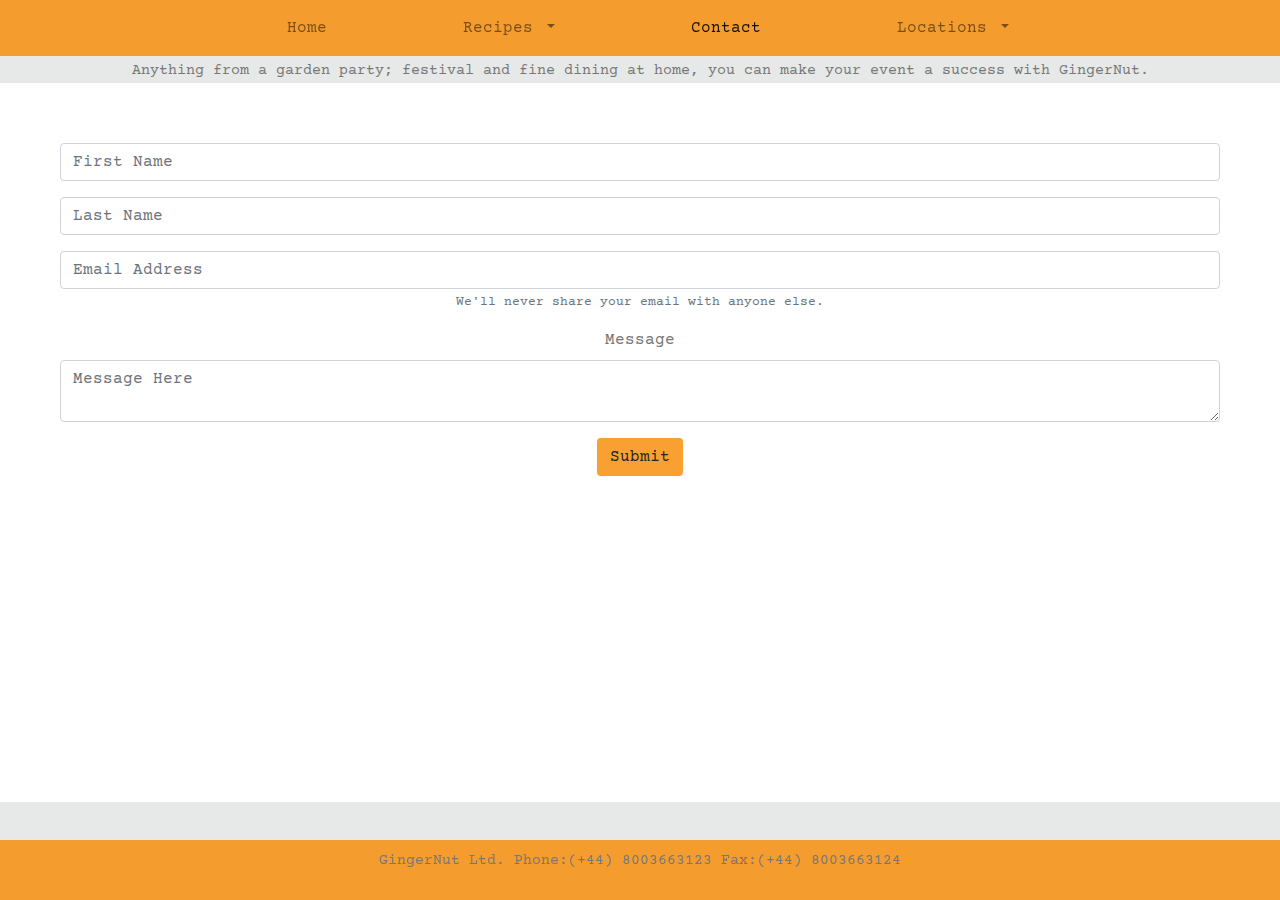
<file: contact.html>
<!DOCTYPE html>
<html lang="en">
  <head>
    <meta charset="UTF-8" />
    <meta name="viewport" content="width=device-width, initial-scale=1.0" />
    <link
      rel="stylesheet"
      href="https://stackpath.bootstrapcdn.com/bootstrap/4.5.2/css/bootstrap.min.css"
      integrity="sha384-JcKb8q3iqJ61gNV9KGb8thSsNjpSL0n8PARn9HuZOnIxN0hoP+VmmDGMN5t9UJ0Z"
      crossorigin="anonymous"
    />
    <link
      href="https://fonts.googleapis.com/css2?family=Courier+Prime&family=Open+Sans+Condensed:wght@300&display=swap"
      rel="stylesheet"
    />
    <link
      rel="stylesheet"
      href="https://use.fontawesome.com/releases/v5.6.3/css/all.css"
      integrity="sha384-UHRtZLI+pbxtHCWp1t77Bi1L4ZtiqrqD80Kn4Z8NTSRyMA2Fd33n5dQ8lWUE00s/"
      crossorigin="anonymous"
    />
    <link
      rel="apple-touch-icon"
      sizes="180x180"
      href="assets/favicon/apple-touch-icon.png"
    />
    <link
      rel="icon"
      type="image/png"
      sizes="32x32"
      href="assets/favicon/favicon-32x32.png"
    />
    <link
      rel="icon"
      type="image/png"
      sizes="16x16"
      href="assets/favicon/favicon-16x16.png"
    />
    <link rel="manifest" href="assets/favicon/site.webmanifest" />
    <link rel="stylesheet" href="assets/css/style.css" type="text/css" />
    <title>Private Dining & Event Catering</title>
  </head>
  <body>
  <!----------------------------------------Start of Header--------------------------------------> 
  <header class="bg-grey">
      <div class="banner">
        <p class="m-0">
          Anything from a garden party; festival and fine dining at home, you
          can make your event a success with GingerNut.
        </p>
      </div>
<!----------------------------------------Start of Navbar--------------------------------------> 
      <nav class="fixed-top bg-teal navbar navbar-expand-lg navbar-light">
        <a class="navbar-brand" href="#"></a>
        <button
          class="navbar-toggler"
          type="button"
          data-toggle="collapse"
          data-target="#navbarSupportedContent"
          aria-controls="navbarSupportedContent"
          aria-expanded="false"
          aria-label="Toggle navigation"
        >
          <span class="navbar-toggler-icon"></span>
        </button>

        <div class="collapse navbar-collapse" id="navbarSupportedContent">
          <ul class="navbar-nav mx-auto">
            <li class="nav-item">
              <a class="nav-link" href="index.html"
                >Home <span class="sr-only">(current)</span></a
              >
            </li>
            <li class="nav-item dropdown">
              <a
                class="nav-link dropdown-toggle"
                href="recipes.html"
                role="button"
                data-toggle="dropdown"
                aria-haspopup="true"
                aria-expanded="false"
              >
                Recipes
              </a>
              <div
                class="dropdown-content dropdown-menu"
                aria-labelledby="navbarDropdown"
              >
                <a class="dropdown-item" href="recipes.html">Starters</a>
                <a class="dropdown-item" href="recipes.html#mains">Mains</a>
                <a class="dropdown-item" href="recipes.html#desserts"
                  >Desserts</a
                >
              </div>
            </li>
            <li class="nav-item active">
              <a class="nav-link" href="contact.html"
                >Contact <span class="sr-only">(current)</span></a
              >
            </li>
            <li class="nav-item dropdown">
              <a
                class="nav-link dropdown-toggle"
                href="#"
                id="navbarDropdown"
                role="button"
                data-toggle="dropdown"
                aria-haspopup="true"
                aria-expanded="false"
              >
                Locations
              </a>
              <div
                class="dropdown-content dropdown-menu"
                aria-labelledby="navbarDropdown"
              >
                <a class="dropdown-item" href="locations.html">Head Office</a>
                <a class="dropdown-item" href="locations.html#popuprest"
                  >Pop Up restaurants</a
                >
                <a class="dropdown-item" href="locations.html#popupdeli"
                  >Pop up Delis</a
                >
              </div>
            </li>
          </ul>
        </div>
      </nav>
    </header>
   <!----------------------------------------End of Header and Navbar start of Form-------------------------------------->  
<section class="boxed bg-white">    
            <form class="text-center">
                <div class="form-group">
                    <input class="form-control" type="text" id="fname" placeholder="First Name" required>
                </div>
                <div class="form-group">
                    <input class="form-control" type="text" id="lname" placeholder="Last Name" required>
                </div>
                <div class="form-group">
                    <input class="form-control" type="email" id="email" required placeholder="Email Address" aria-describedby="ehelp">
                    <small id="ehelp" class="form-text text-muted">We'll never share your email with anyone else.</small>
                </div>
                <div class="form-group">
                    <label for="textdrop">Message</label>
                    <textarea class="form-control" type="text" id="textdrop" placeholder="Message Here" required></textarea>
                </div>
                <button type="submit" class="btn bg-teal">Submit</button>
            </form>

        
    </section>
<!----------------------------------------End of Form  and Start of Footer--------------------------------------> 
<footer class="fixed-bottom">        
        <div class="bg-grey row">
        <div class="col-4 text-right social-networks">
            <a href="http://www.facebook.com" target="_blank"
            ><i class="fab fa-facebook-f"></i
            ></a>
        </div>
        <div class="col-2 social-networks">
            <a href="http://www.twitter.com" target="_blank"
            ><i class="fab fa-twitter"></i
            ></a>
        </div>
        <div class="col-2 social-networks">
            <a href="http://www.youtube.com" target="_blank"
            ><i class="fab fa-youtube"></i
            ></a>
        </div>
        <div class="col-4 text-left social-networks">
            <a
            href="https://www.instagram.com/chef.gingerbeard/?hl=en"
            target="_blank"
            ><i class="fab fa-instagram"></i
            ></a>
        </div>
        <div class="col-12 bg-teal fbanner">
            <p class="mb-0">
            GingerNut Ltd. Phone:(+44) 8003663123 Fax:(+44) 8003663124
            </p>
        </div>
        </div>  
</footer>
<!----------------------------------------End of Footer--------------------------------------> 
    <script
      src="https://code.jquery.com/jquery-3.5.1.slim.min.js"
      integrity="sha384-DfXdz2htPH0lsSSs5nCTpuj/zy4C+OGpamoFVy38MVBnE+IbbVYUew+OrCXaRkfj"
      crossorigin="anonymous"
    ></script>
    <script
      src="https://cdn.jsdelivr.net/npm/popper.js@1.16.1/dist/umd/popper.min.js"
      integrity="sha384-9/reFTGAW83EW2RDu2S0VKaIzap3H66lZH81PoYlFhbGU+6BZp6G7niu735Sk7lN"
      crossorigin="anonymous"
    ></script>
    <script
      src="https://stackpath.bootstrapcdn.com/bootstrap/4.5.2/js/bootstrap.min.js"
      integrity="sha384-B4gt1jrGC7Jh4AgTPSdUtOBvfO8shuf57BaghqFfPlYxofvL8/KUEfYiJOMMV+rV"
      crossorigin="anonymous"
    ></script>
  </body>
</html>
</file>
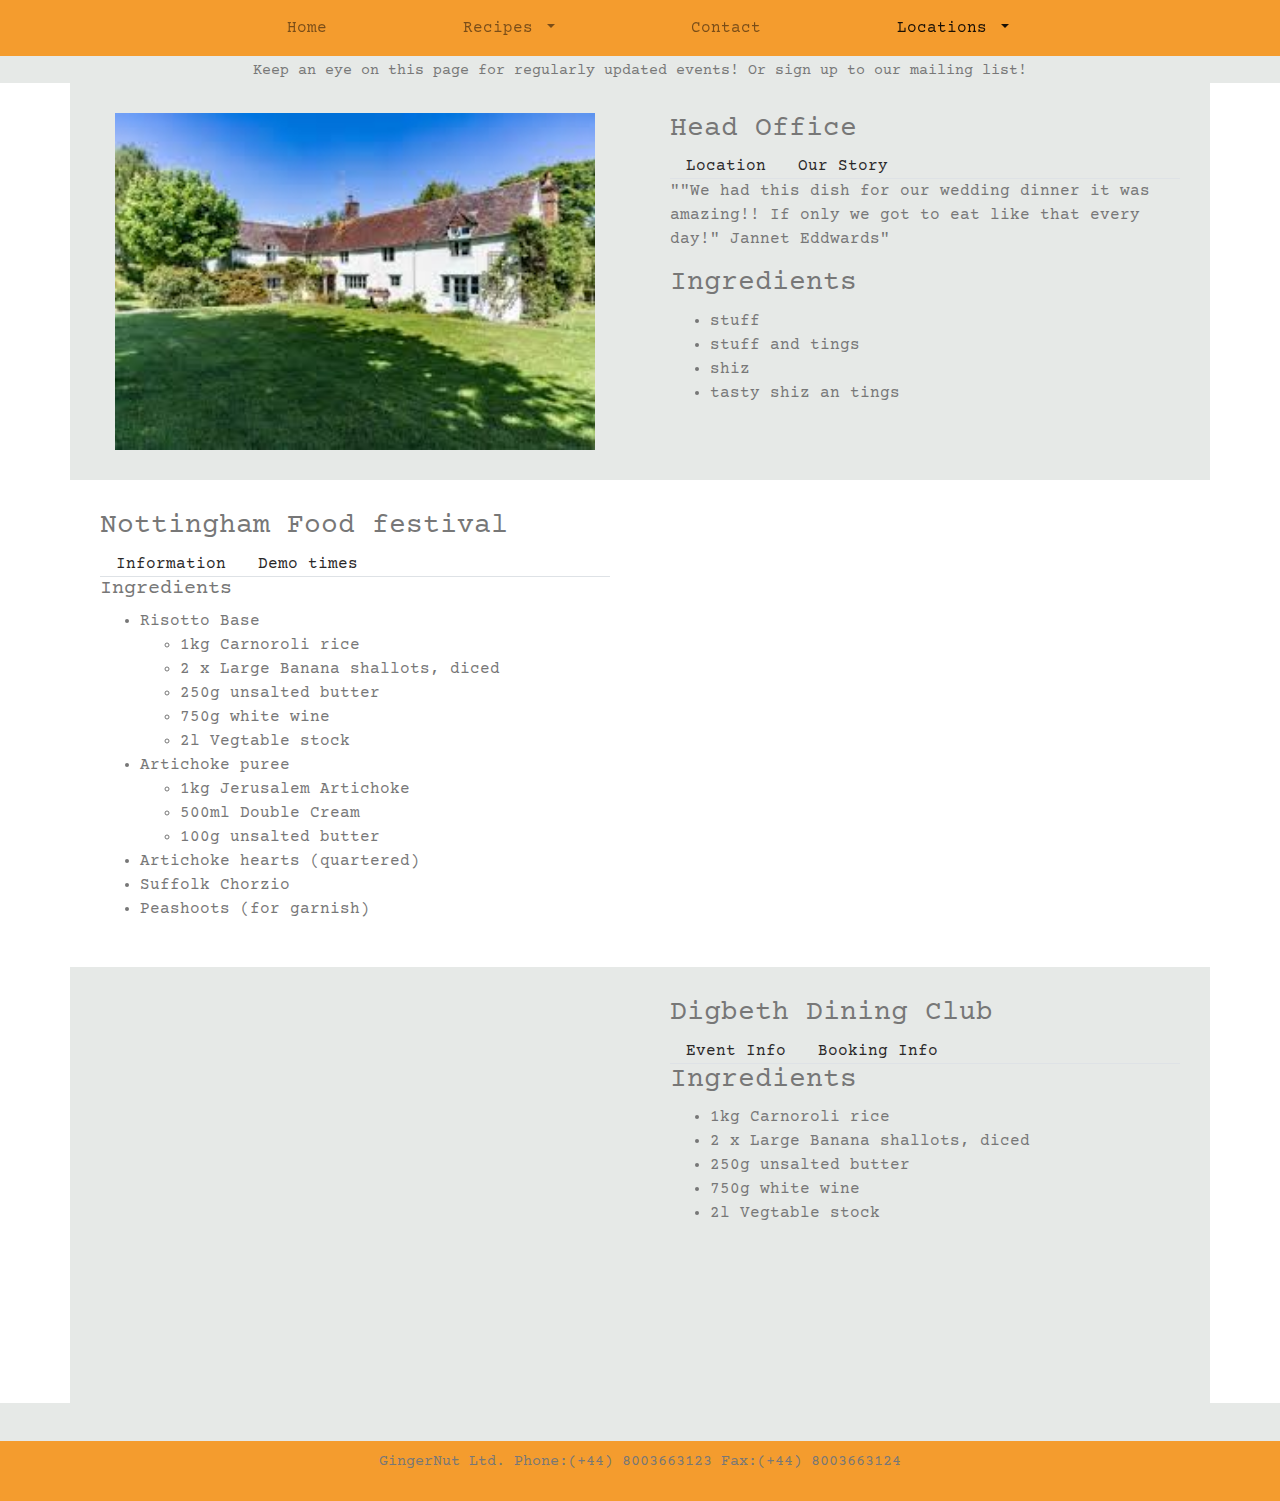
<file: locations.html>
<!DOCTYPE html>
<html lang="en">
  <head>
    <meta charset="UTF-8" />
    <meta name="viewport" content="width=device-width, initial-scale=1.0" />
    <link
      rel="stylesheet"
      href="https://stackpath.bootstrapcdn.com/bootstrap/4.5.2/css/bootstrap.min.css"
      integrity="sha384-JcKb8q3iqJ61gNV9KGb8thSsNjpSL0n8PARn9HuZOnIxN0hoP+VmmDGMN5t9UJ0Z"
      crossorigin="anonymous"
    />
    <link
      href="https://fonts.googleapis.com/css2?family=Courier+Prime&family=Open+Sans+Condensed:wght@300&display=swap"
      rel="stylesheet"
    />
    <link
      rel="stylesheet"
      href="https://use.fontawesome.com/releases/v5.6.3/css/all.css"
      integrity="sha384-UHRtZLI+pbxtHCWp1t77Bi1L4ZtiqrqD80Kn4Z8NTSRyMA2Fd33n5dQ8lWUE00s/"
      crossorigin="anonymous"
    />
    <link
      rel="apple-touch-icon"
      sizes="180x180"
      href="assets/favicon/apple-touch-icon.png"
    />
    <link
      rel="icon"
      type="image/png"
      sizes="32x32"
      href="assets/favicon/favicon-32x32.png"
    />
    <link
      rel="icon"
      type="image/png"
      sizes="16x16"
      href="assets/favicon/favicon-16x16.png"
    />
    <link rel="manifest" href="assets/favicon/site.webmanifest" />
    <link rel="stylesheet" href="assets/css/style.css" type="text/css" />
    <title>Private Dining & Event Catering</title>
  </head>
  <body>
  <!----------------------------------------Start of Header--------------------------------------> 
    <header class="bg-grey">
      <div class="banner">
        <p class="m-0">
          Keep an eye on this page for regularly updated events! Or sign up to
          our mailing list!
        </p>
      </div>
<!----------------------------------------Start of Navbar--------------------------------------> 
      <nav class="fixed-top bg-teal navbar navbar-expand-lg navbar-light">
        <a class="navbar-brand" href="#"></a>
        <button
          class="navbar-toggler"
          type="button"
          data-toggle="collapse"
          data-target="#navbarSupportedContent"
          aria-controls="navbarSupportedContent"
          aria-expanded="false"
          aria-label="Toggle navigation"
        >
          <span class="navbar-toggler-icon"></span>
        </button>

        <div class="collapse navbar-collapse" id="navbarSupportedContent">
          <ul class="navbar-nav mx-auto">
            <li class="nav-item">
              <a class="nav-link" href="index.html"
                >Home <span class="sr-only">(current)</span></a
              >
            </li>
            <li class="nav-item dropdown">
              <a
                class="nav-link dropdown-toggle"
                href="recipes.html"
                role="button"
                data-toggle="dropdown"
                aria-haspopup="true"
                aria-expanded="false"
              >
                Recipes
              </a>
              <div
                class="dropdown-content dropdown-menu"
                aria-labelledby="navbarDropdown"
              >
                <a class="dropdown-item" href="recipes.html">Starters</a>
                <a class="dropdown-item" href="recipes.html#mains">Mains</a>
                <a class="dropdown-item" href="recipes.html#desserts"
                  >Desserts</a
                >
              </div>
            </li>
            <li class="nav-item">
              <a class="nav-link" href="contact.html"
                >Contact <span class="sr-only">(current)</span></a
              >
            </li>
            <li class="nav-item active dropdown">
              <a
                class="nav-link dropdown-toggle"
                href="#"
                id="navbarDropdown"
                role="button"
                data-toggle="dropdown"
                aria-haspopup="true"
                aria-expanded="false"
              >
                Locations
              </a>
              <div
                class="dropdown-content dropdown-menu"
                aria-labelledby="navbarDropdown"
              >
                <a class="dropdown-item" href="locations.html">Head Office</a>
                <a class="dropdown-item" href="locations.html#popuprest"
                  >Pop Up restaurants</a
                >
                <a class="dropdown-item" href="locations.html#popupdeli"
                  >Pop up Delis</a
                >
              </div>
            </li>
          </ul>
        </div>
      </nav>
    </header>
<!----------------------------------------End of Header and Navbar Start of Row 1 2 column--------------------------------------> 
    <div class="container">
      <section>
        <div class="row bg-grey">
          <div class="col-lg-6 col-sm-12">
            <img
              class="recipe-img img-fluid w-100 h-100"
              src="assets/images/head-office.jpg"
              alt="Torched mackerel, blood orange & puffed grains"
            />
          </div>
          <div class="col-lg-6 col-sm-12 recipe-img">
            <h3>Head Office</h3>
            <div id="starters">
              <ul class="nav nav-tabs">
                <li class="active">
                  <a
                    onclick="myFunction()"
                    class="recipebtn"
                    data-toggle="tab"
                    href="#starter-ing"
                    >Location</a
                  >
                </li>
                <li>
                  <a class="recipebtn" data-toggle="tab" href="#starter-meth"
                    >Our Story</a
                  >
                </li>
              </ul>
              <p id="hide">
                ""We had this dish for our wedding dinner it was amazing!! If
                only we got to eat like that every day!" Jannet Eddwards"
              </p>

              <div class="tab-content">
                <div id="starter-ing" class="tab-pane fadeIn active">
                  <h3>Ingredients</h3>
                  <ul>
                    <li>stuff</li>
                    <li>stuff and tings</li>
                    <li>shiz</li>
                    <li>tasty shiz an tings</li>
                  </ul>
                </div>
                <div id="starter-meth" class="tab-pane fade">
                  <h3>Method</h3>
                  <ul>
                    <li>cook it</li>
                    <li>plate it</li>
                    <li>taste it</li>
                    <li>love it</li>
                  </ul>
                </div>
              </div>
            </div>
          </div>
        </div>
      </section>
<!----------------------------------------End of Row 1 2 column Start of Row 2 2 column--------------------------------------> 
      <section>
        <div class="row">
          <div class="col-lg-6 col-sm-12 order-lg-last">
            <iframe
              class="recipe-img img-fluid"
              src="https://www.google.com/maps/embed?pb=!1m18!1m12!1m3!1d2404.052221280102!2d-1.2119626841765543!3d52.94748337989729!2m3!1f0!2f0!3f0!3m2!1i1024!2i768!4f13.1!3m3!1m2!1s0x4879e9fa4df6e8ff%3A0xc2c9eb0856371845!2sWollaton%20Hall%2C%20Gardens%20and%20Deer%20Park!5e0!3m2!1sen!2suk!4v1600951922848!5m2!1sen!2suk"
              width="600"
              height="450"
              frameborder="0"
              style="border: 0;"
              allowfullscreen=""
              aria-hidden="false"
              tabindex="0"
            ></iframe>
            <iframe
              class="recipe-img img-fluid"
              width="853"
              height="480"
              src="https://www.youtube.com/embed/vxF1n96cpHU"
              frameborder="0"
              allow="accelerometer; autoplay; clipboard-write; encrypted-media; gyroscope; picture-in-picture"
              allowfullscreen
            ></iframe>
          </div>
          <div class="col-lg-6 col-sm-12 order-lg-first recipe-img">
            <h3>Nottingham Food festival</h3>
            <div id="mains">
              <ul class="nav nav-tabs">
                <li class="active">
                  <a class="recipebtn" data-toggle="tab" href="#main-ing"
                    >Information</a
                  >
                </li>
                <li>
                  <a class="recipebtn" data-toggle="tab" href="#main-meth"
                    >Demo times</a
                  >
                </li>
              </ul>
              <div class="tab-content">
                <div id="main-ing" class="tab-pane fadeIn active">
                  <h5>Ingredients</h5>
                  <ul>
                    <li>
                      Risotto Base
                      <ul>
                        <li>1kg Carnoroli rice</li>
                        <li>2 x Large Banana shallots, diced</li>
                        <li>250g unsalted butter</li>
                        <li>750g white wine</li>
                        <li>2l Vegtable stock</li>
                      </ul>
                    </li>
                    <li>
                      Artichoke puree
                      <ul>
                        <li>1kg Jerusalem Artichoke</li>
                        <li>500ml Double Cream</li>
                        <li>100g unsalted butter</li>
                      </ul>
                    </li>
                    <li>Artichoke hearts (quartered)</li>
                    <li>Suffolk Chorzio</li>
                    <li>Peashoots (for garnish)</li>
                  </ul>
                </div>
                <div id="main-meth" class="tab-pane fadeIn">
                  <h5>Method</h5>
                  <ul>
                    <li>
                      Risotto Base
                      <ul>
                        <li>Sweat shallots in butter until soften,</li>
                        <li>
                          Add rice. Toast rice until too hot too hold. Add 750ml
                          of the wine to start.
                        </li>
                        <li>
                          Put a timer on for 14 minutes. Once an emulsion is
                          formed, added the remaining wine and cook out on a
                          gentle heat
                        </li>
                        <li>
                          Once the wine has been absorbed, start to add the hot
                          vegetable nage and stir constantly and continue to
                          cook.
                        </li>
                        <li>
                          When the timer reaches 5 minutes stop adding vegetable
                          stock and start to ‘dry’ the base out. Pour onto flat
                          trays and blast chill.
                        </li>
                      </ul>
                    </li>
                    <li>
                      Aritchoke Puree
                      <ul>
                        <li>Peel Jerusalem artichoke and dice to 1cm peices</li>
                        <li>
                          Add Aritchoke, cream and butter to pan on medium heat
                          with lid and cook till tender.
                        </li>
                        <li>
                          Once tender strain liquid (keeping aside) and add
                          artichoke to food processor slowly adding liquid til
                          thick creamy consistency is aquired
                        </li>
                        <li>Pass mixture through fine sieve.</li>
                      </ul>
                    </li>
                    <li>
                      Chorizo Crisp
                      <ul>
                        <li>
                          Add chorizo to food processor and blitz till forms a
                          crumb
                        </li>
                        <li>
                          Bake chorizo at 160 for 2 hours while draining the
                          liquid
                        </li>
                        <li>
                          Add baked chorizo to food processor once to to make
                          fine crumb
                        </li>
                      </ul>
                    </li>
                    <li>
                      Putting it together
                      <ul>
                        <li>
                          add some vegetable stock to saucepan and add cooled
                          risotto to bring to tempreture
                        </li>
                        <li>
                          once risotto base is hot add artichoke puree and fold
                          in
                        </li>
                        <li>
                          Plate with quartered artichokes, chorizo crumb and
                          peashoots to garnish
                        </li>
                      </ul>
                    </li>
                  </ul>
                </div>
              </div>
            </div>
          </div>
        </div>
      </section>
<!----------------------------------------End of Row 2 2 column Start of Row 3 2 column--------------------------------------> 
      <section>
        <div class="row bg-grey">
          <div class="col-lg-6 col-sm-12">
            <iframe
              class="recipe-img img-fluid"
              src="https://www.google.com/maps/embed?pb=!1m18!1m12!1m3!1d2430.2073521638094!2d-1.884788984194194!3d52.47538127980578!2m3!1f0!2f0!3f0!3m2!1i1024!2i768!4f13.1!3m3!1m2!1s0x4870bc80688218c5%3A0x71667e11a8a7a7e6!2sDigbeth%20Dining%20Club!5e0!3m2!1sen!2suk!4v1600875283087!5m2!1sen!2suk"
              width="600"
              height="450"
              frameborder="0"
              style="border: 0;"
              allowfullscreen=""
              aria-hidden="false"
              tabindex="0"
            ></iframe>
            <iframe
              class="recipe-img img-fluid"
              width="853"
              height="480"
              src="https://www.youtube.com/embed/lVfu4ppMhmA"
              frameborder="0"
              allow="accelerometer; autoplay; clipboard-write; encrypted-media; gyroscope; picture-in-picture"
              allowfullscreen
            ></iframe>
          </div>
          <div class="col col-lg-6 col-sm-12 recipe-img">
            <h3>Digbeth Dining Club</h3>
            <div id="desserts">
              <ul class="nav nav-tabs">
                <li class="active">
                  <a class="recipebtn" data-toggle="tab" href="#dessert-ing"
                    >Event Info</a
                  >
                </li>
                <li>
                  <a class="recipebtn" data-toggle="tab" href="#dessert-meth"
                    >Booking Info</a
                  >
                </li>
              </ul>

              <div class="tab-content">
                <div id="dessert-ing" class="tab-pane fadeIn active">
                  <h3>Ingredients</h3>
                  <ul>
                    <li>1kg Carnoroli rice</li>
                    <li>2 x Large Banana shallots, diced</li>
                    <li>250g unsalted butter</li>
                    <li>750g white wine</li>
                    <li>2l Vegtable stock</li>
                  </ul>
                </div>
                <div id="dessert-meth" class="tab-pane fade">
                  <h3>Method</h3>
                  <ul>
                    <li>Sweat shallots in butter until soften,</li>
                    <li>
                      Add rice. Toast rice until too hot too hold. Add 750ml of
                      the wine to start.
                    </li>
                    <li>
                      Put a timer on for 14 minutes. Once an emulsion is formed,
                      added the remaining wine and cook out on a gentle heat
                    </li>
                    <li>
                      Once the wine has been absorbed, start to add the hot
                      vegetable nage and stir constantly and continue to cook.
                    </li>
                    <li>
                      When the timer reaches 5 minutes stop adding vegetable
                      stock and start to ‘dry’ the base out. Pour onto flat
                      trays and blast chill.
                    </li>
                  </ul>
                </div>
              </div>
            </div>
          </div>
        </div>
      </section>
    </div>
<!----------------------------------------End of Row 3 2 column Start of Footer--------------------------------------> 
    <footer class="sticky-bottom">
      <div class="bg-grey row">
        <div class="col-4 text-right social-networks">
          <a href="http://www.facebook.com" target="_blank"
            ><i class="fab fa-facebook-f"></i
          ></a>
        </div>
        <div class="col-2 social-networks">
          <a href="http://www.twitter.com" target="_blank"
            ><i class="fab fa-twitter"></i
          ></a>
        </div>
        <div class="col-2 social-networks">
          <a href="http://www.youtube.com" target="_blank"
            ><i class="fab fa-youtube"></i
          ></a>
        </div>
        <div class="col-4 text-left social-networks">
          <a
            href="https://www.instagram.com/chef.gingerbeard/?hl=en"
            target="_blank"
            ><i class="fab fa-instagram"></i
          ></a>
        </div>
        <div class="col-12 bg-teal fbanner">
          <p class="mb-0">
            GingerNut Ltd. Phone:(+44) 8003663123 Fax:(+44) 8003663124
          </p>
        </div>
      </div>
    </footer>
<!----------------------------------------End of Footer--------------------------------------> 
    <script
      src="https://code.jquery.com/jquery-3.5.1.slim.min.js"
      integrity="sha384-DfXdz2htPH0lsSSs5nCTpuj/zy4C+OGpamoFVy38MVBnE+IbbVYUew+OrCXaRkfj"
      crossorigin="anonymous"
    ></script>
    <script
      src="https://cdn.jsdelivr.net/npm/popper.js@1.16.1/dist/umd/popper.min.js"
      integrity="sha384-9/reFTGAW83EW2RDu2S0VKaIzap3H66lZH81PoYlFhbGU+6BZp6G7niu735Sk7lN"
      crossorigin="anonymous"
    ></script>
    <script
      src="https://stackpath.bootstrapcdn.com/bootstrap/4.5.2/js/bootstrap.min.js"
      integrity="sha384-B4gt1jrGC7Jh4AgTPSdUtOBvfO8shuf57BaghqFfPlYxofvL8/KUEfYiJOMMV+rV"
      crossorigin="anonymous"
    ></script>
  </body>
</html>
</file>
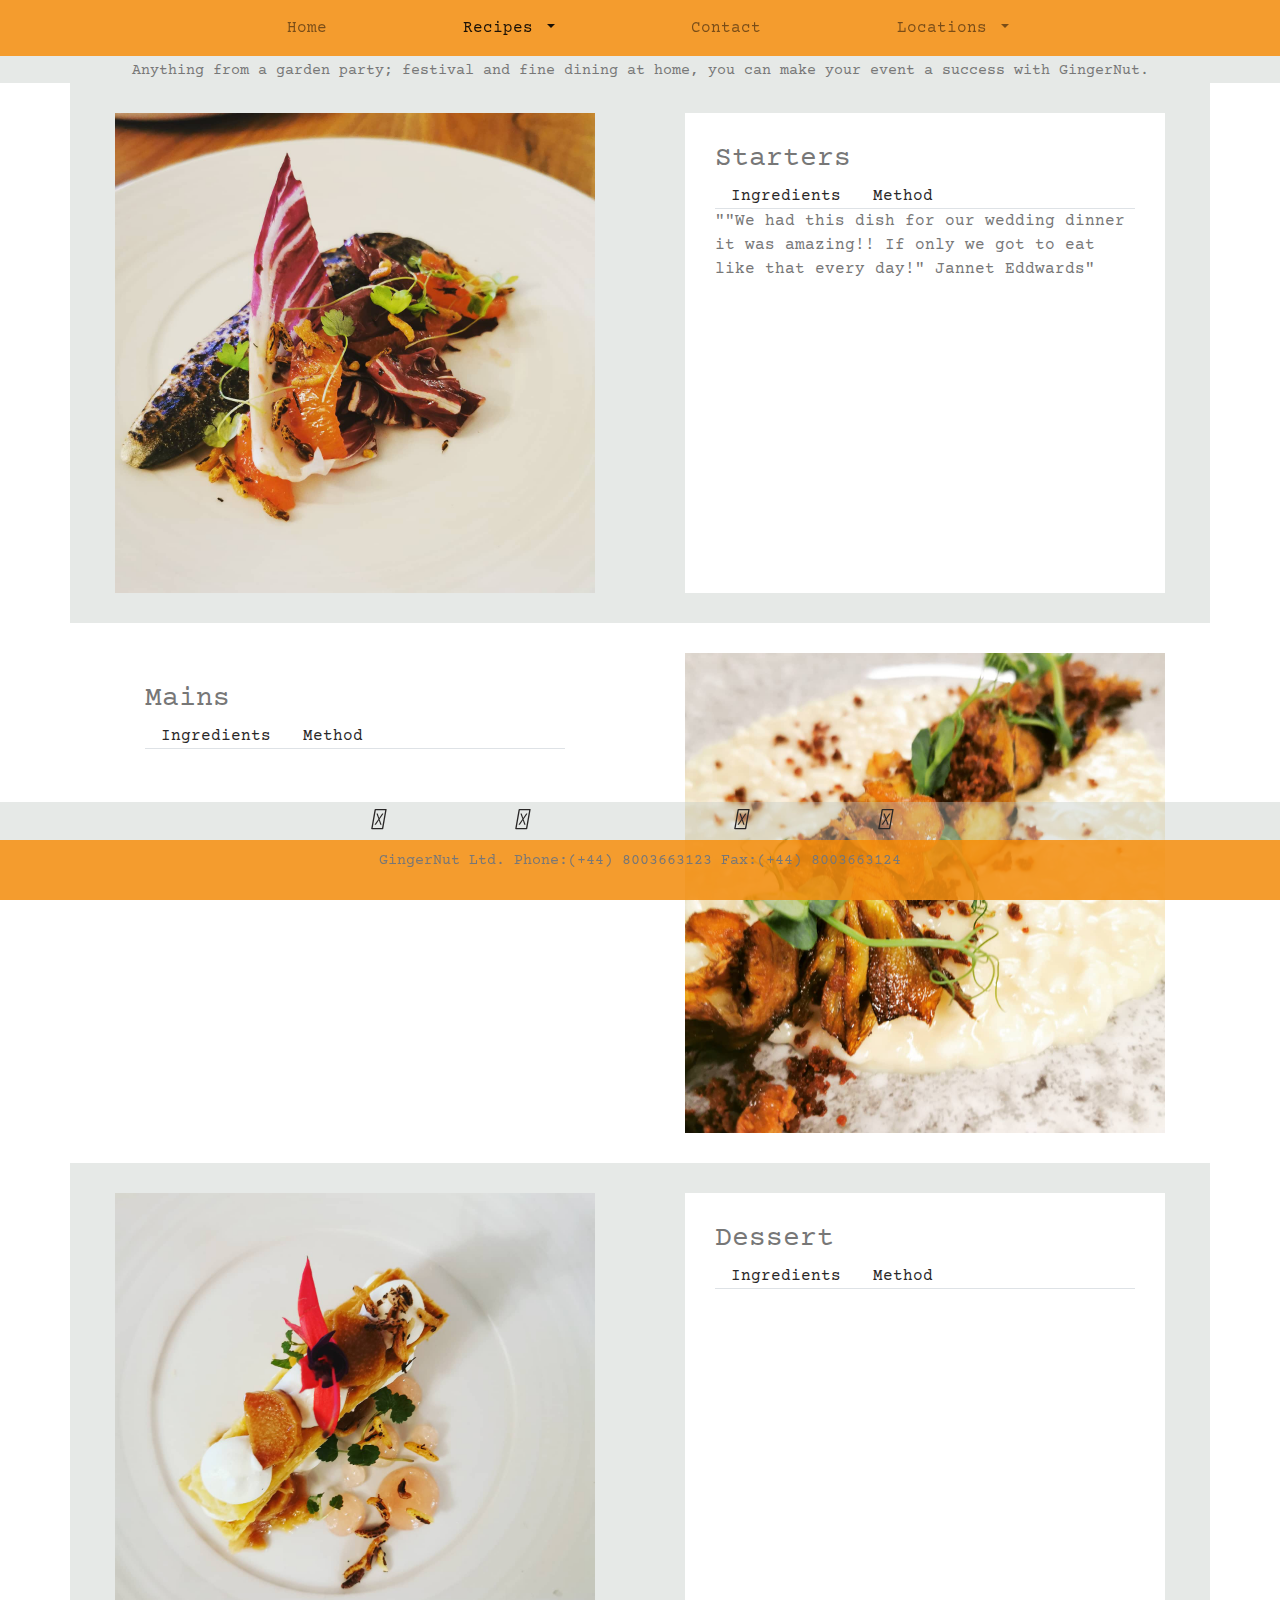
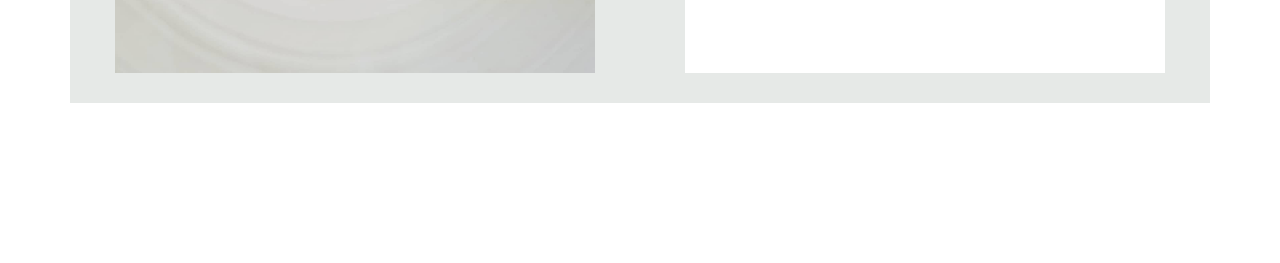
<file: recipes.html>
<!DOCTYPE html>
<html lang="en">
  <head>
    <meta charset="UTF-8" />
    <meta name="viewport" content="width=device-width, initial-scale=1.0" />
    <link
      rel="stylesheet"
      href="https://stackpath.bootstrapcdn.com/bootstrap/4.5.2/css/bootstrap.min.css"
      integrity="sha384-JcKb8q3iqJ61gNV9KGb8thSsNjpSL0n8PARn9HuZOnIxN0hoP+VmmDGMN5t9UJ0Z"
      crossorigin="anonymous"
    />
    <link rel="stylesheet" href="assets/css/style.css" type="text/css" />
    <link
      href="https://fonts.googleapis.com/css2?family=Courier+Prime&family=Open+Sans+Condensed:wght@300&display=swap"
      rel="stylesheet"
    />
    <link
      href="https://fonts.googleapis.com/css2?family=Courier+Prime:ital@0;1&family=Open+Sans+Condensed:wght@300&display=swap"
      rel="stylesheet"
    />
    <link
      rel="stylesheet"
      href="https://maxcdn.bootstrapcdn.com/font-awesome/4.7.0/css/font-awesome.min.css"
      type="text/css"
    />
    <link
      rel="stylesheet"
      href="https://use.fontawesome.com/releases/v5.6.3/css/all.css"
      integrity="sha384-UHRtZLI+pbxtHCWp1t77Bi1L4ZtiqrqD80Kn4Z8NTSRyMA2Fd33n5dQ8lWUE00s/"
      crossorigin="anonymous"
    />
    <link
      rel="apple-touch-icon"
      sizes="180x180"
      href="assets/favicon/apple-touch-icon.png"
    />
    <link
      rel="icon"
      type="image/png"
      sizes="32x32"
      href="assets/favicon/favicon-32x32.png"
    />
    <link
      rel="icon"
      type="image/png"
      sizes="16x16"
      href="assets/favicon/favicon-16x16.png"
    />
    <link rel="manifest" href="assets/favicon/site.webmanifest" />
    <title>Private Dining & Event Catering</title>
  </head>

  <body>
     <header class="bg-grey">
      <div class="banner">
        <p class="m-0">
          Anything from a garden party; festival and fine dining at home, you
          can make your event a success with GingerNut.
        </p>
      </div>

      <nav class="fixed-top bg-teal navbar navbar-expand-lg navbar-light">
        <a class="navbar-brand" href="#"></a>
        <button
          class="navbar-toggler"
          type="button"
          data-toggle="collapse"
          data-target="#navbarSupportedContent"
          aria-controls="navbarSupportedContent"
          aria-expanded="false"
          aria-label="Toggle navigation"
        >
          <span class="navbar-toggler-icon"></span>
        </button>

        <div class="collapse navbar-collapse" id="navbarSupportedContent">
          <ul class="navbar-nav mx-auto">
            <li class="nav-item">
              <a class="nav-link" href="index.html"
                >Home <span class="sr-only">(current)</span></a
              >
            </li>
            <li class="nav-item active dropdown">
              <a
                class="nav-link dropdown-toggle"
                href="recipes.html"
                role="button"
                data-toggle="dropdown"
                aria-haspopup="true"
                aria-expanded="false"
              >
                Recipes
              </a>
              <div
                class="dropdown-content dropdown-menu"
                aria-labelledby="navbarDropdown"
              >
                <a class="dropdown-item" href="recipes.html">Starters</a>
                <a class="dropdown-item" href="recipes.html#mains">Mains</a>
                <a class="dropdown-item" href="recipes.html#desserts"
                  >Desserts</a
                >
              </div>
            </li>
            <li class="nav-item">
              <a class="nav-link" href="contact.html"
                >Contact <span class="sr-only">(current)</span></a
              >
            </li>
            <li class="nav-item dropdown">
              <a
                class="nav-link dropdown-toggle"
                href="#"
                id="navbarDropdown"
                role="button"
                data-toggle="dropdown"
                aria-haspopup="true"
                aria-expanded="false"
              >
                Locations
              </a>
              <div
                class="dropdown-content dropdown-menu"
                aria-labelledby="navbarDropdown"
              >
                <a class="dropdown-item" href="locations.html">Head Office</a>
                <a class="dropdown-item" href="locations.html#popuprest"
                  >Pop Up restaurants</a
                >
                <a class="dropdown-item" href="locations.html#popupdeli"
                  >Pop up Delis</a
                >
              </div>
            </li>
          </ul>
        </div>
      </nav>
    </header>

    <div class="container p-b">
      
      <section>
        <div class="row bg-grey">
          <div class="col-lg-6 col-sm-12">
            <img
              class="recipe-img img-fluid"
              src="assets/images/mackrel.jpg"
              alt="Torched mackerel, blood orange & puffed grains"
            />
          </div>
          <div class="col-lg-6 col-sm-12">
            <div class="boxed overflow-auto">
                <h3>Starters</h3>
                <div id="starters">
                <ul class="nav nav-tabs">
                    <li class="active">
                    <a
                        onclick="myFunction()"
                        class="recipebtn"
                        data-toggle="tab"
                        href="#starter-ing"
                        >Ingredients</a
                    >
                    </li>
                    <li>
                    <a class="recipebtn" data-toggle="tab" href="#starter-meth"
                        >Method</a
                    >
                    </li>
                </ul>
                <p id="hide">
                    ""We had this dish for our wedding dinner it was amazing!! If
                    only we got to eat like that every day!" Jannet Eddwards"
                </p>

                <div class="tab-content">
                    <div id="starter-ing" class="tab-pane fade in active">
                    <h5>Ingredients</h5>
                    <ul>
                            <li>Risotto Base
                                <ul> 
                                    <li>1kg Carnoroli rice</li>
                                    <li>2 x Large Banana shallots, diced</li>
                                    <li>250g unsalted butter </li>
                                    <li>750g white wine </li>
                                    <li>2l Vegtable stock</li>
                                </ul>
                            </li>
                            <li>Artichoke puree
                                <ul>
                                    <li>1kg Jerusalem Artichoke</li>
                                    <li>500ml Double Cream</li>
                                    <li>100g unsalted butter </li>
                                </ul>
                            </li>
                            <li>Artichoke hearts (quartered)</li>
                            <li>Suffolk Chorzio</li>
                            <li>Peashoots (for garnish)</li>
                    </ul>
                    </div>
                    <div id="starter-meth" class="tab-pane fade">
                    <h5>Method</h5>
                    <ul>
                            <li>Risotto Base
                                <ul>
                                    <li>Sweat shallots in butter until soften,</li>
                                    <li>Add rice. Toast rice until too hot too hold. Add 750ml of the wine to start.</li>
                                    <li>Put a timer on for 14 minutes. Once an emulsion is formed, added the remaining wine and cook out on a gentle heat</li>
                                    <li>Once the wine has been absorbed, start to add the hot vegetable nage and stir constantly and continue to cook.</li>
                                    <li>When the timer reaches 5 minutes stop adding vegetable stock and start to ‘dry’ the base out. Pour onto flat trays and blast chill.</li>
                                </ul>
                            </li>
                            <li>Aritchoke Puree
                                <ul>
                                    <li>Peel Jerusalem artichoke and dice to 1cm peices</li>
                                    <li>Add Aritchoke, cream and butter to pan on medium heat with lid and cook till tender.</li>
                                    <li>Once tender strain liquid (keeping aside) and add artichoke to food processor slowly adding liquid til thick creamy consistency is aquired</li>
                                    <li>Pass mixture through fine sieve.</li>
                                </ul>
                            </li>
                            <li>Chorizo Crisp
                                <ul>
                                    <li>Add chorizo to food processor and blitz till forms a crumb</li>
                                    <li>Bake chorizo at 160 for 2 hours while draining the liquid</li>
                                    <li>Add baked chorizo to food processor once to to make fine crumb</li>
                                </ul>
                            </li>
                            <li>Putting it together
                                <ul>
                                    <li>add some vegetable stock to saucepan and add cooled risotto to bring to tempreture</li>
                                    <li>once risotto base is hot add artichoke puree and fold in</li>
                                    <li>Plate with quartered artichokes, chorizo crumb and peashoots to garnish</li>
                                </ul>
                            </li>
                        
                    </ul>
                    </div>
                </div>
                </div>
            </div>
          </div>
        </div>
      </section>

      <section>
        <div class="row">
        <div class="col-lg-6 col-sm-12 order-lg-last">
            <img
              class="recipe-img img-fluid"
              src="assets/images/risotto.jpg"
              alt="Torched mackerel, blood orange & puffed grains"
            />
          </div>
          <div class="col-lg-6 col-sm-12 order-lg-first">
            <div class="boxed overflow-auto">
                <h3>Mains</h3>
                <div id="mains">
                <ul class="nav nav-tabs">
                    <li class="active">
                    <a class="recipebtn" data-toggle="tab" href="#main-ing"
                        >Ingredients</a
                    >
                    </li>
                    <li>
                    <a class="recipebtn" data-toggle="tab" href="#main-meth"
                        >Method</a
                    >
                    </li>
                </ul>

                <div class="tab-content">
                    <div id="main-ing" class="tab-pane fade in active">
                    <h5>Ingredients</h5>
                    <ul>
                            <li>Risotto Base
                                <ul> 
                                    <li>1kg Carnoroli rice</li>
                                    <li>2 x Large Banana shallots, diced</li>
                                    <li>250g unsalted butter </li>
                                    <li>750g white wine </li>
                                    <li>2l Vegtable stock</li>
                                </ul>
                            </li>
                            <li>Artichoke puree
                                <ul>
                                    <li>1kg Jerusalem Artichoke</li>
                                    <li>500ml Double Cream</li>
                                    <li>100g unsalted butter </li>
                                </ul>
                            </li>
                            <li>Artichoke hearts (quartered)</li>
                            <li>Suffolk Chorzio</li>
                            <li>Peashoots (for garnish)</li>
                    </ul>
                    </div>
                    <div id="main-meth" class="tab-pane fade">
                    <h5>Method</h5>
                    <ul>
                            <li>Risotto Base
                                <ul>
                                    <li>Sweat shallots in butter until soften,</li>
                                    <li>Add rice. Toast rice until too hot too hold. Add 750ml of the wine to start.</li>
                                    <li>Put a timer on for 14 minutes. Once an emulsion is formed, added the remaining wine and cook out on a gentle heat</li>
                                    <li>Once the wine has been absorbed, start to add the hot vegetable nage and stir constantly and continue to cook.</li>
                                    <li>When the timer reaches 5 minutes stop adding vegetable stock and start to ‘dry’ the base out. Pour onto flat trays and blast chill.</li>
                                </ul>
                            </li>
                            <li>Aritchoke Puree
                                <ul>
                                    <li>Peel Jerusalem artichoke and dice to 1cm peices</li>
                                    <li>Add Aritchoke, cream and butter to pan on medium heat with lid and cook till tender.</li>
                                    <li>Once tender strain liquid (keeping aside) and add artichoke to food processor slowly adding liquid til thick creamy consistency is aquired</li>
                                    <li>Pass mixture through fine sieve.</li>
                                </ul>
                            </li>
                            <li>Chorizo Crisp
                                <ul>
                                    <li>Add chorizo to food processor and blitz till forms a crumb</li>
                                    <li>Bake chorizo at 160 for 2 hours while draining the liquid</li>
                                    <li>Add baked chorizo to food processor once to to make fine crumb</li>
                                </ul>
                            </li>
                            <li>Putting it together
                                <ul>
                                    <li>add some vegetable stock to saucepan and add cooled risotto to bring to tempreture</li>
                                    <li>once risotto base is hot add artichoke puree and fold in</li>
                                    <li>Plate with quartered artichokes, chorizo crumb and peashoots to garnish</li>
                                </ul>
                            </li>
                        
                    </ul>
                    </div>
                </div>
                </div>
            </div>
          </div>
          
        </div>
      </section>

      <section>
        <div class="row bg-grey">
          <div class="col-lg-6 col-sm-12">
            <img
              class="recipe-img img-fluid"
              src="assets/images/rhubarb.jpg"
              alt="Torched mackerel, blood orange & puffed grains"
            />
          </div>
          <div class="col col-lg-6 col-sm-12">
            <div class="boxed overflow-auto">
                <h3>Dessert</h3>
                <div id="desserts">
                <ul class="nav nav-tabs">
                    <li class="active">
                    <a class="recipebtn" data-toggle="tab" href="#dessert-ing"
                        >Ingredients</a
                    >
                    </li>
                    <li>
                    <a class="recipebtn" data-toggle="tab" href="#dessert-meth"
                        >Method</a
                    >
                    </li>
                </ul>

                <div class="tab-content">
                    <div id="dessert-ing" class="tab-pane fade in active">
                    <h5>Ingredients</h5>
                    <ul>
                            <li>Risotto Base
                                <ul> 
                                    <li>1kg Carnoroli rice</li>
                                    <li>2 x Large Banana shallots, diced</li>
                                    <li>250g unsalted butter </li>
                                    <li>750g white wine </li>
                                    <li>2l Vegtable stock</li>
                                </ul>
                            </li>
                            <li>Artichoke puree
                                <ul>
                                    <li>1kg Jerusalem Artichoke</li>
                                    <li>500ml Double Cream</li>
                                    <li>100g unsalted butter </li>
                                </ul>
                            </li>
                            <li>Artichoke hearts (quartered)</li>
                            <li>Suffolk Chorzio</li>
                            <li>Peashoots (for garnish)</li>
                    </ul>
                    </div>
                    <div id="dessert-meth" class="tab-pane fade">
                    <h5>Method</h5>
                    <ul>
                            <li>Risotto Base
                                <ul>
                                    <li>Sweat shallots in butter until soften,</li>
                                    <li>Add rice. Toast rice until too hot too hold. Add 750ml of the wine to start.</li>
                                    <li>Put a timer on for 14 minutes. Once an emulsion is formed, added the remaining wine and cook out on a gentle heat</li>
                                    <li>Once the wine has been absorbed, start to add the hot vegetable nage and stir constantly and continue to cook.</li>
                                    <li>When the timer reaches 5 minutes stop adding vegetable stock and start to ‘dry’ the base out. Pour onto flat trays and blast chill.</li>
                                </ul>
                            </li>
                            <li>Aritchoke Puree
                                <ul>
                                    <li>Peel Jerusalem artichoke and dice to 1cm peices</li>
                                    <li>Add Aritchoke, cream and butter to pan on medium heat with lid and cook till tender.</li>
                                    <li>Once tender strain liquid (keeping aside) and add artichoke to food processor slowly adding liquid til thick creamy consistency is aquired</li>
                                    <li>Pass mixture through fine sieve.</li>
                                </ul>
                            </li>
                            <li>Chorizo Crisp
                                <ul>
                                    <li>Add chorizo to food processor and blitz till forms a crumb</li>
                                    <li>Bake chorizo at 160 for 2 hours while draining the liquid</li>
                                    <li>Add baked chorizo to food processor once to to make fine crumb</li>
                                </ul>
                            </li>
                            <li>Putting it together
                                <ul>
                                    <li>add some vegetable stock to saucepan and add cooled risotto to bring to tempreture</li>
                                    <li>once risotto base is hot add artichoke puree and fold in</li>
                                    <li>Plate with quartered artichokes, chorizo crumb and peashoots to garnish</li>
                                </ul>
                            </li>
                        
                    </ul>
                    </div>
                </div>
                </div>
            </div>
          </div>
        </div>
      </section>
    </div>

   <footer class="fixed-bottom">

        
    <div class="bg-grey row">
      <div class="col-4 text-right social-networks">
        <a href="http://www.facebook.com" target="_blank"
          ><i class="fab fa-facebook-f"></i
        ></a>
      </div>
      <div class="col-2 social-networks">
        <a href="http://www.twitter.com" target="_blank"
          ><i class="fab fa-twitter"></i
        ></a>
      </div>
      <div class="col-2 social-networks">
        <a href="http://www.youtube.com" target="_blank"
          ><i class="fab fa-youtube"></i
        ></a>
      </div>
      <div class="col-4 text-left social-networks">
        <a
          href="https://www.instagram.com/chef.gingerbeard/?hl=en"
          target="_blank"
          ><i class="fab fa-instagram"></i
        ></a>
      </div>
      <div class="col-12 bg-teal fbanner">
        <p class="mb-0">
          GingerNut Ltd. Phone:(+44) 8003663123 Fax:(+44) 8003663124
        </p>
      </div>
    </div>
    
    
    </footer>

    <script
      src="https://code.jquery.com/jquery-3.5.1.slim.min.js"
      integrity="sha384-DfXdz2htPH0lsSSs5nCTpuj/zy4C+OGpamoFVy38MVBnE+IbbVYUew+OrCXaRkfj"
      crossorigin="anonymous"
    ></script>
    <script
      src="https://cdn.jsdelivr.net/npm/popper.js@1.16.1/dist/umd/popper.min.js"
      integrity="sha384-9/reFTGAW83EW2RDu2S0VKaIzap3H66lZH81PoYlFhbGU+6BZp6G7niu735Sk7lN"
      crossorigin="anonymous"
    ></script>
    <script
      src="https://stackpath.bootstrapcdn.com/bootstrap/4.5.2/js/bootstrap.min.js"
      integrity="sha384-B4gt1jrGC7Jh4AgTPSdUtOBvfO8shuf57BaghqFfPlYxofvL8/KUEfYiJOMMV+rV"
      crossorigin="anonymous"
    ></script>

     <script>
      function openNav() {
        document.getElementById("mySidenav").style.width = "10%";
      }

      function closeNav() {
        document.getElementById("mySidenav").style.width = "0";
      }
    </script>
  </body>
</html>
</file>
<file: assets/css/style.css>
body {
    font-family:'Courier Prime', monospace;
    color: #777777;
    margin: 0;
}

.p-b {
    padding-bottom: 80px;
    margin-bottom: 80px;
}
/*------------------------------------Colours*/

.text-white {
    color: #fafafa;
}

.bg-grey {
    background-color: rgba(193, 201, 195, 0.4);
}

.bg-teal {
    background-color: rgba(247, 136, 0, 0.8);
}

.bg-white {
    background-color: rgba(255, 255, 255, 0.4)
}


/*------------------------------------Header*/

.banner {
    text-align: center;
    margin: 0;
    padding-top: 60px;
    font-size: 15px;
    /*height: 80px;*/
    display: block;
}
.header {
    padding: 5px;
    margin: auto;
}

/*------------------------------------Navbar*/

.dropdown {
  position: relative;
  display: inline-block;
}

.dropbtn {
  background-color: #ffffff;
  color: rgb(41, 39, 39);
  padding: 16px;
  font-size: 16px;
  border: none;
}

/*------------------------------------bootstrap Navbar*/
.navbar-nav li{
  margin-left:60px;
  margin-right:60px;
}


.dropdown-content {
  display: none;
  position: absolute;
  background-color: rgba(199,233,218,0.9);
  min-width: 160px;
  box-shadow: 0px 8px 16px 0px rgba(199,233,218,0.3);
  z-index: 2;
}

/*-----------------------------------------------------*/

  .dropdown-content a {
  color: black;
  padding: 12px 16px;
  text-decoration: none;
  display: block;
  font-size: 12px
}

.dropdown-content a:hover {background-color: #ddd;}

.dropdown-content a:hover:after {
    background-color: #777777
    transition: 1s;
}

.dropdown:hover .dropdown-content {display: block;}

.dropdown:hover .dropbtn {color: #867f7f;}

/*------------------------------------homepage body */

.whitespace {
    color: #ffffff;
    height: 160px;
}

.carousel-inner {
   overflow: hidden;
   z-index: 3;
    width: 100%;
}

/*-----------------------------------------------banner info--------------------------------*/

.notes{
  background-image: url("assets/images/logo2.jpg");
  background-repeat: no-repeat;
  background-size: cover;
  background-position: center;
  width: 100%;
  overflow: hidden;
}

.notes div{
  color: #fafafa;
  background-color: rgba(0, 0, 0, .6);
  height: 150px;
  vertical-align: center;  
  text-align: center;
  display: flex;
  flex-direction: column;
  justify-content: center;
}

/*-----------------------------------------------banner info end--------------------------------*/
.carousel-inner div img {
   
   background-position: center;
   background-repeat: no-repeat;
   background-size: cover;
   overflow: hidden;
   width: 100%;
   max-height: 600px;
   min-height: 400px;

}

.carousel-control-next, .carousel-control-prev {
    z-index: 10;
}

.border-groove {
    border: 3px groove #fff;
}

.logo {
    background-image: url("assets/images/logo2.jpg");
    background-repeat: no-repeat;
  background-size: cover;
  background-position: center;
  width: 100%;
  overflow: hidden;
  z-index: 1030;
}

.border-ridge {
  border: 6px ridge #36c987;
}


/*@media(max-width:768px){
.carousel .carousel-inner{
height:auto
 }
}*/

/*------------------------------------recipe mainpage */
.recipe-img {
    padding: 30px;
}

.recipebtn {
  color: rgb(41, 39, 39);
  padding: 16px;
  font-size: 16px;
  border: none;
}
.boxed {
    height: 480px;
    background-color: #fff; 
    padding: 30px;  
    margin: 30px;
}

/*------------------------------------Form----------- */

.button {
  transition-duration: 0.4s;
}

.button:hover {
  background-color: rgba(153, 199, 165, 0.9);
  color: white;
}


/*------------------------------------Scrollbar */

::-webkit-scrollbar {
    width: 5px;
}
 
::-webkit-scrollbar-track {
    -webkit-box-shadow: inset 0 0 4px rgba(193, 201, 195,0.3); 
    border-radius: 10px;
}
 
::-webkit-scrollbar-thumb {
    border-radius: 10px;
    -webkit-box-shadow: inset 0 0 4px rgba(0,0,0,0.5); 
}


/*------------------------------------Footer */


.footer-spacing {
    padding: 10px;
}

.social-networks {
  text-align: center;
  padding-inline-start: 0px;
}

.social-networks li {
  display: inline;
}

.social-networks i{
  font-size: 160%;
  margin: 10px;
  padding: 10px;
  color: rgb(41, 39, 39);
}

.fbanner {
    text-align: center;
    
    margin: 0;
    padding: 10px;
    font-size: 15px;
    display: block;
    height: 60px;
}

@media only screen and (max-width: 600px) {
  footer {position: relative !important;
  }
}
</file>
